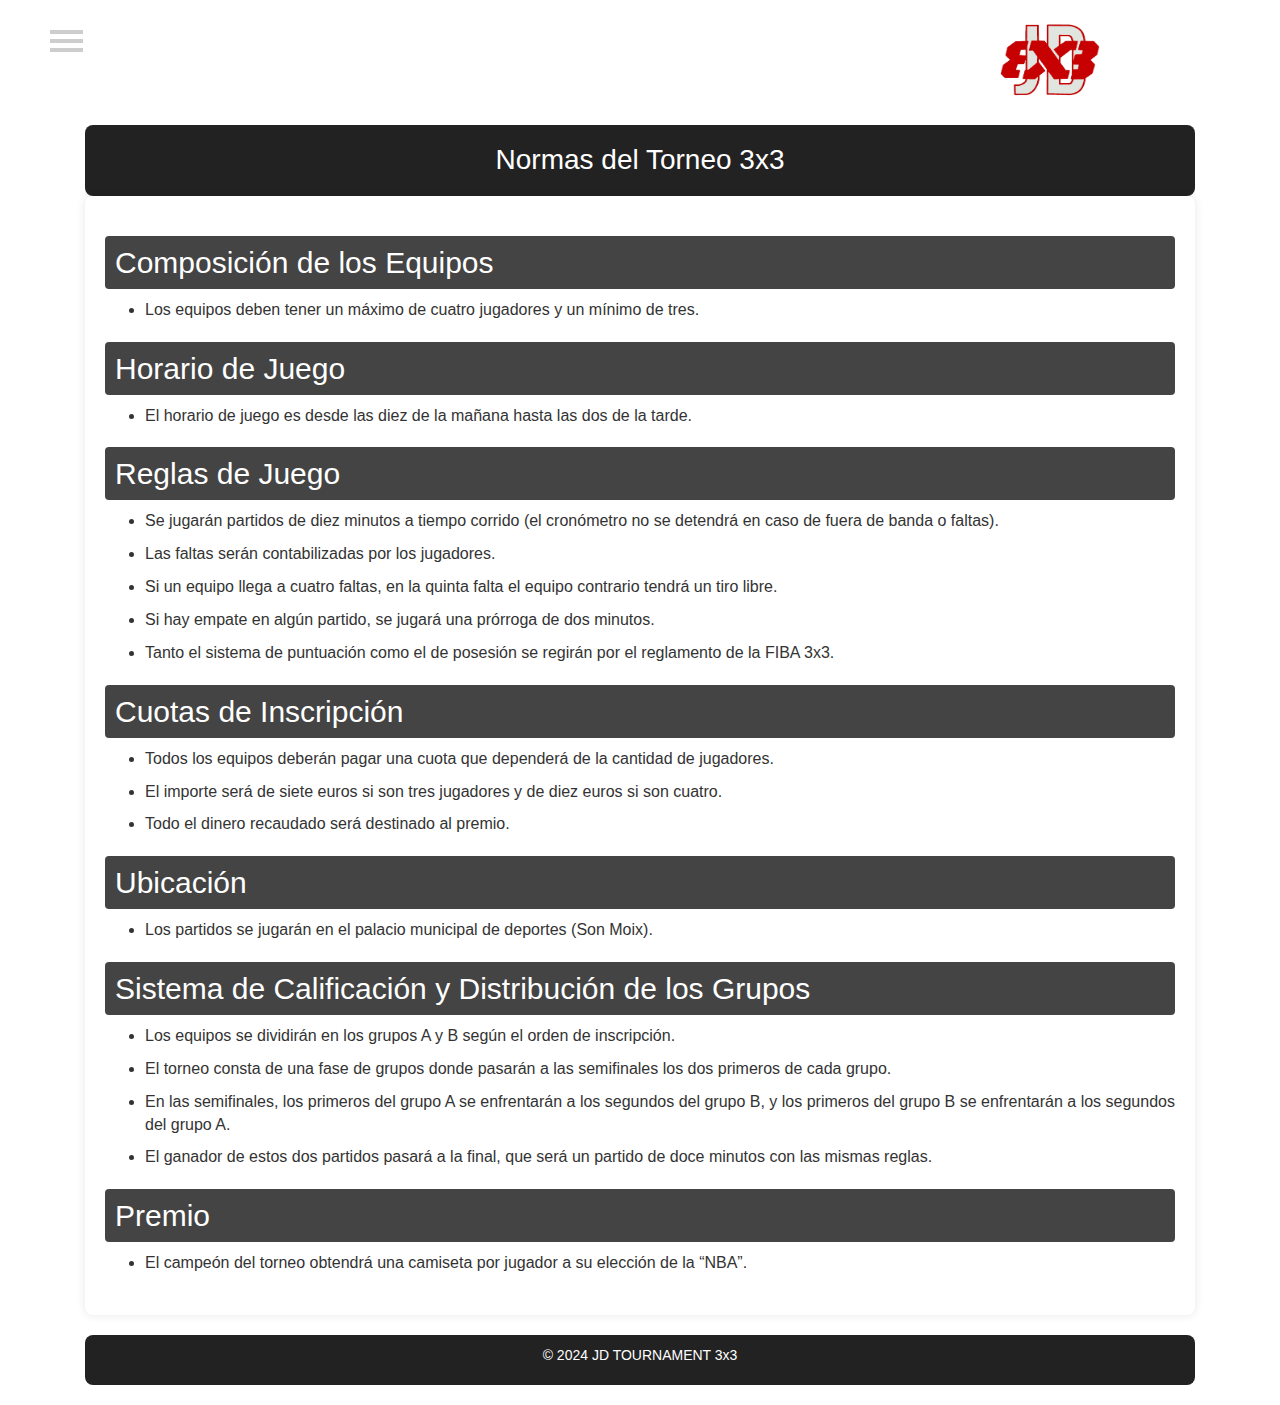
<file: informacion.html>
<!DOCTYPE html>
<html lang="en">
<head>
    <meta charset="UTF-8">
    <meta name="viewport" content="width=device-width, initial-scale=1.0">
    <title>Información</title>
    <link rel="stylesheet" href="informacion.css">
    <link rel="icon" href="logo100remo.png">
  <link href="https://cdn.jsdelivr.net/npm/bootstrap@5.3.3/dist/css/bootstrap.min.css" rel="stylesheet">
  <script src="https://cdn.jsdelivr.net/npm/bootstrap@5.3.3/dist/js/bootstrap.bundle.min.js"></script>
  <script src="https://ajax.googleapis.com/ajax/libs/jquery/3.6.1/jquery.min.js"></script>


  <link rel="stylesheet" href="https://maxcdn.bootstrapcdn.com/bootstrap/3.4.1/css/bootstrap.min.css">
  <script src="https://ajax.googleapis.com/ajax/libs/jquery/3.7.1/jquery.min.js"></script>
  <script src="https://maxcdn.bootstrapcdn.com/bootstrap/3.4.1/js/bootstrap.min.js"></script>

</head>
<body>
   
    
    <div class="-3x3">
        <img class="logo-3x3" src="logo100remo.png" alt=""></div>
     <nav class="menu--left" role="navigation">
         <div class="menuToggle">
           <input type="checkbox"/>
           <span></span>
           <span></span>
           <span></span>
           <ul class="menuItem">
             <li><a href="index.html">Inicio</a></li>
             <li><a href="partidos.html">Partidos y grupos</a></li>
             <li><a href="premios.html">Premios</a></li>
             <li><a href="informacion.html">Información</a></li>

           </ul>
         </div>
       </nav>
     </div>
         </div>
    

        
    <div class="container">
        <header>
            <h1>Normas del Torneo 3x3</h1>
        </header>
        <main>
            <section>
                <h2>Composición de los Equipos</h2>
                <ul>
                    <li>Los equipos deben tener un máximo de cuatro jugadores y un mínimo de tres.</li>
                </ul>
            </section>
            <section>
                <h2>Horario de Juego</h2>
                <ul>
                    <li>El horario de juego es desde las diez de la mañana hasta las dos de la tarde.</li>
                </ul>
            </section>
            <section>
                <h2>Reglas de Juego</h2>
                <ul>
                    <li>Se jugarán partidos de diez minutos a tiempo corrido (el cronómetro no se detendrá en caso de fuera de banda o faltas).</li>
                    <li>Las faltas serán contabilizadas por los jugadores.</li>
                    <li>Si un equipo llega a cuatro faltas, en la quinta falta el equipo contrario tendrá un tiro libre.</li>
                    <li>Si hay empate en algún partido, se jugará una prórroga de dos minutos.</li>
                    <li>Tanto el sistema de puntuación como el de posesión se regirán por el reglamento de la FIBA 3x3.</li>
                </ul>
            </section>
            <section>
                <h2>Cuotas de Inscripción</h2>
                <ul>
                    <li>Todos los equipos deberán pagar una cuota que dependerá de la cantidad de jugadores.</li>
                    <li>El importe será de siete euros si son tres jugadores y de diez euros si son cuatro.</li>
                    <li>Todo el dinero recaudado será destinado al premio.</li>
                </ul>
            </section>
            <section>
                <h2>Ubicación</h2>
                <ul>
                    <li>Los partidos se jugarán en el palacio municipal de deportes (Son Moix).</li>
                </ul>
            </section>
            <section>
                <h2>Sistema de Calificación y Distribución de los Grupos</h2>
                <ul>
                    <li>Los equipos se dividirán en los grupos A y B según el orden de inscripción.</li>
                    <li>El torneo consta de una fase de grupos donde pasarán a las semifinales los dos primeros de cada grupo.</li>
                    <li>En las semifinales, los primeros del grupo A se enfrentarán a los segundos del grupo B, y los primeros del grupo B se enfrentarán a los segundos del grupo A.</li>
                    <li>El ganador de estos dos partidos pasará a la final, que será un partido de doce minutos con las mismas reglas.</li>
                </ul>
            </section>
            <section>
                <h2>Premio</h2>
                <ul>
                    <li>El campeón del torneo obtendrá una camiseta por jugador a su elección de la “NBA”.</li>
                </ul>
            </section>
        </main>
        <footer>
            <p>&copy; 2024 JD TOURNAMENT 3x3</p>
        </footer>
    </div>



</body>
</html>
</file>
<file: informacion.css>
*{
    margin: 0;
    background-color: none
    ;
 }

 a {
    color: #1BB76E;
    text-decoration: none;
    transition: .25s;
    &:hover {
      color: #FF5500;
    }
  }
  .slider{
    background-color: none;
  }
  .row{
    background-color: black;
  }
  .container-fluid {
    background-color: black;
  }
  .body{
    background-color: black;
  }




  .menuToggle {
    display: block;
    position: relative;
    top: 50px;
    z-index: 1;
    -webkit-user-select: none;
    user-select: none;
    a {
      text-decoration: none;
      color: #232323;
      transition: all 0.3s ease;
      &:hover {
        color: tomato;
      }
    }
    input {
      display: block;
      width: 40px;
      height: 32px;
      position: absolute;
      top: -7px;
      cursor: pointer;
      opacity: 0; /* hide this */
      z-index: 2; /* and place it over the hamburger */
      -webkit-touch-callout: none;
    }
    span {
      position: relative;
      display: block;
      width: 33px;
      height: 4px;
      margin-bottom: 5px;
      position: relative;
      background: #cdcdcd;
      border-radius: 0px;
      z-index: 1;
      transform-origin: 4px 0px;
      transition: transform 0.5s cubic-bezier(0.77,0.2,0.05,1.0),
                  background 0.5s cubic-bezier(0.77,0.2,0.05,1.0),
                  opacity 0.55s ease;
      &:first-child {
        transform-origin: 0% 0%;
      }
      &:nth-last-child(2) {
        transform-origin: 0% 100%;
      }
    }
  }


  /* LOGO 3x3*/

.logo-3x3{
    width: 100px;
    height: 90px;
    margin-left: 1000px;
    margin-top: 15px;
    justify-content: center;
    
}
/*FIN LOGO 3X3*/

.menuToggle {
  input {
    &:checked ~ span {
      opacity: 1;
      transform: rotate(45deg) translate(-2px, -1px);
      background: #232323;
      &:nth-last-child(3) {
        opacity: 0;
        transform: rotate(0deg) scale(0.2, 0.2);
      }
      &:nth-last-child(2) {
        transform: rotate(-45deg) translate(0, -1px);
      }
    }
    &:checked ~ .menuItem {
      transform: none;
    }
    
  }
}

.menuItem {
  position: absolute;
  width: 280px;
  padding: 50px;
  padding-top: 125px;
  background: #ededed;
  list-style-type: none;
  -webkit-font-smoothing: antialiased;
  transform-origin: 0% 0%;
  transition: transform 0.5s cubic-bezier(0.77,0.2,0.05,1.0);
  li {
    padding: 10px 0;
    font-size: 25px;
  }
}

.menu--left {
  position: fixed;
  flex-direction: column;
  justify-content: space-between;
  margin-top: 0;
  top: -20px;
  left: 0;
  width: 250px;
  height: 100%;
  z-index: 1000;
  .menuToggle {
    left: 0;
    input {
      left: 50px;
    }
    span {
      left: 50px;
    }
  }
  .menuItem {
    left: 40px;
    margin: -100px 0 0 -50px;
    transform: translate(-100%, 0);
  }
}

.menu--left{
    display: block;
}




body {
    font-family: Arial, sans-serif;
    background-color: #f4f4f9;
    color: #333;
    margin: 0;
    padding: 0;
}

.container {
    max-width: 800px;
    margin: 0 auto;
    padding: 20px;
}

header {
    text-align: center;
    padding: 20px 0;
    background-color: #222;;
    color: #fff;
    border-radius: 8px;
}

header h1 {
    margin: 0;
    font-size: 2em;
}

main {
    background-color: #fff;
    padding: 20px;
    border-radius: 8px;
    box-shadow: 0 0 10px rgba(0, 0, 0, 0.1);
}

section {
    margin-bottom: 20px;
}

section h2 {
  background-color: #444;
    color: #fff;
    padding: 10px;
    border-radius: 4px;
}

ul {
    list-style-type: disc;
    margin: 10px 0 0 20px;
    padding: 0;
}

li {
    margin-bottom: 10px;
    font-size: medium;
}

footer {
    text-align: center;
    padding: 10px 0;
    background-color: #222;;
    color: #fff;
    border-radius:8px ;
    margin-top: 20px;
}
</file>
